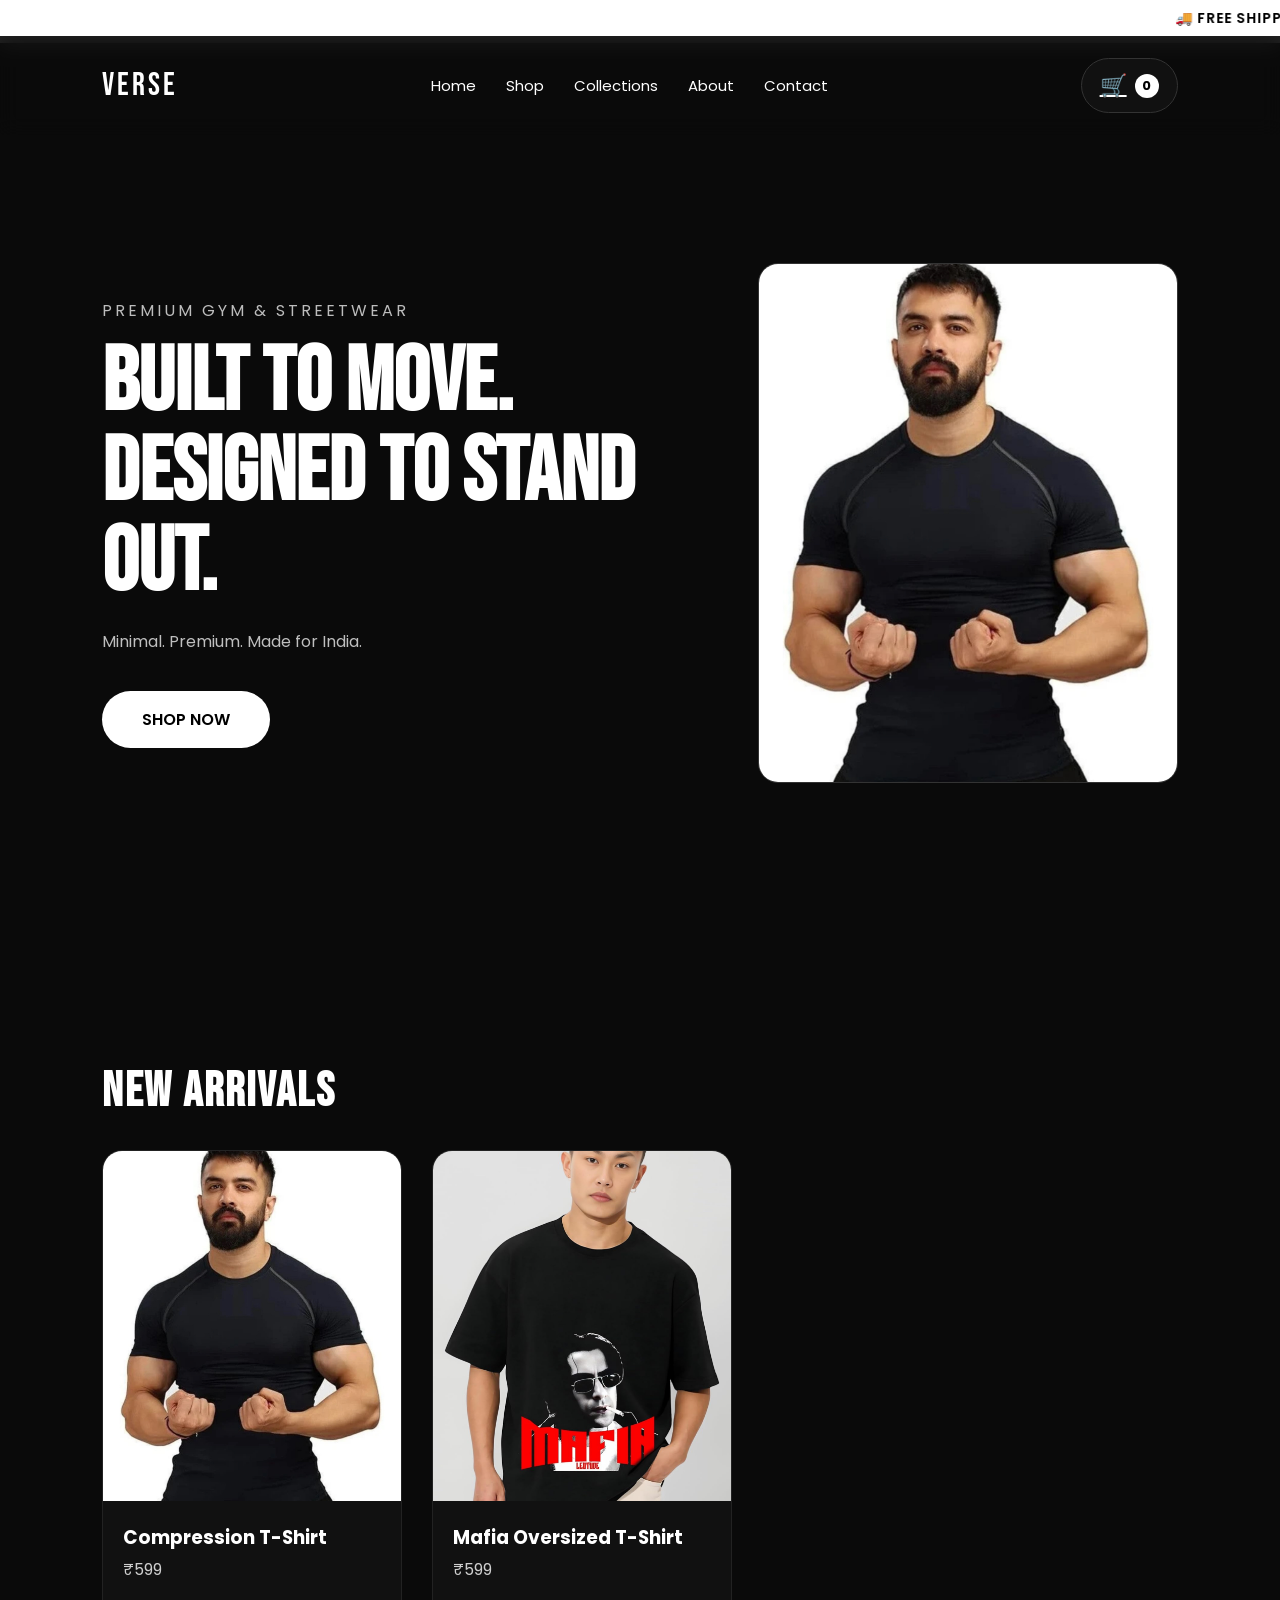
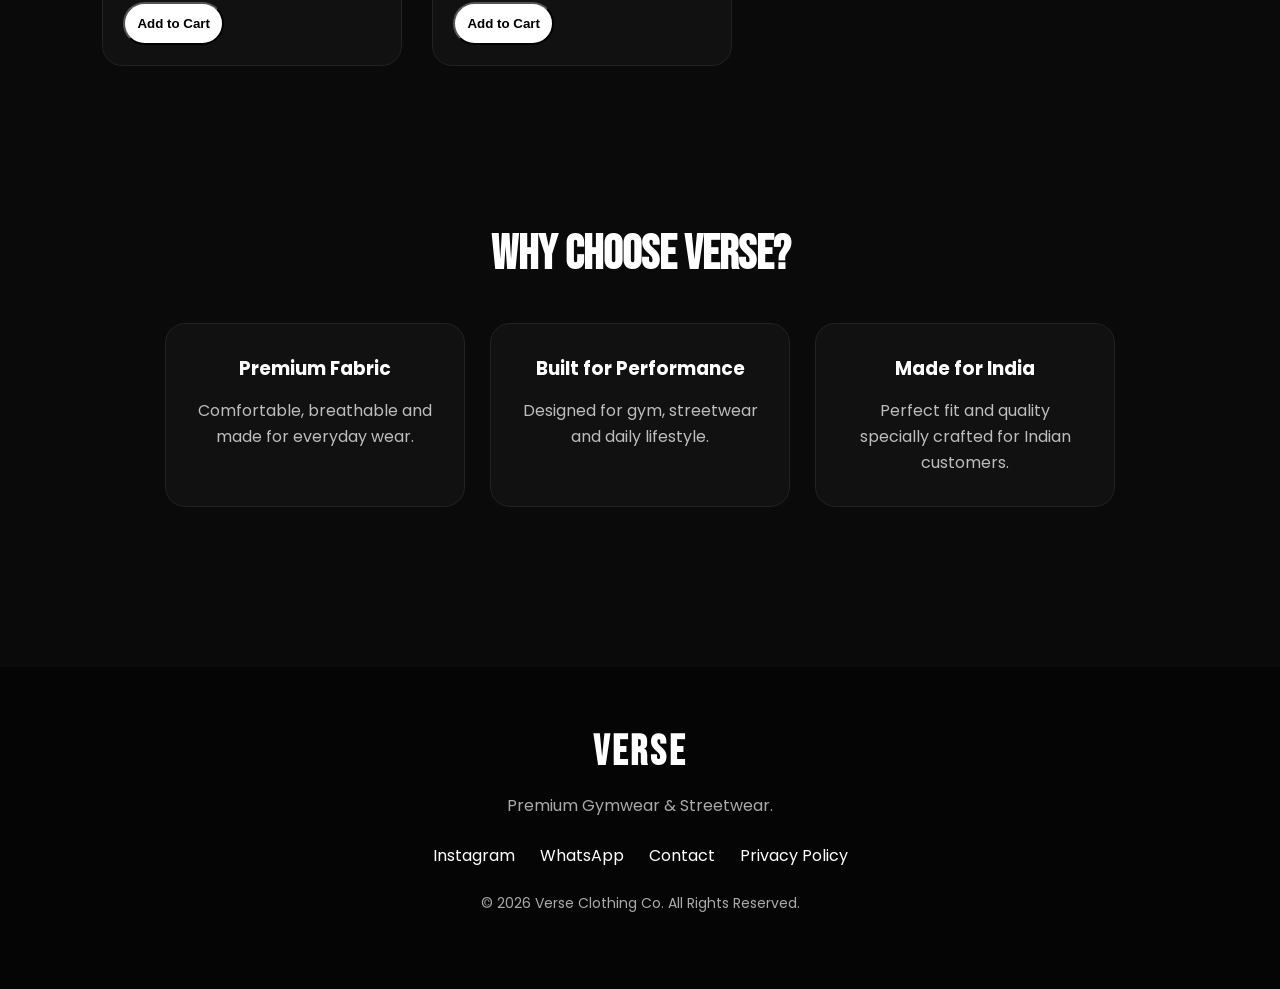
<file: index.html>
<!DOCTYPE html>
<html lang="en">
<head>
    <meta charset="UTF-8">
    <meta name="viewport" content="width=device-width, initial-scale=1.0">
    <title>Verse Clothing Co.</title>

    <link rel="stylesheet" href="css/style.css">

    <link rel="preconnect" href="https://fonts.googleapis.com">
    <link rel="preconnect" href="https://fonts.gstatic.com" crossorigin>
    <link href="https://fonts.googleapis.com/css2?family=Bebas+Neue&family=Poppins:wght@300;400;500;600;700&display=swap" rel="stylesheet">
</head>

<body>
<div class="announcement">
    <marquee>
        🚚 FREE SHIPPING ABOVE ₹999 &nbsp;&nbsp;&nbsp; • &nbsp;&nbsp;&nbsp;
        💪 PREMIUM QUALITY &nbsp;&nbsp;&nbsp; • &nbsp;&nbsp;&nbsp;
        🇮🇳 MADE FOR INDIA &nbsp;&nbsp;&nbsp; • &nbsp;&nbsp;&nbsp;
        🔥 NEW COLLECTION COMING SOON
    </marquee>
</div>
<header class="navbar">

    <div class="logo">
        VERSE
    </div>

    <nav>

        <a href="#">Home</a>

        <a href="#">Shop</a>

        <a href="#">Collections</a>

        <a href="#">About</a>

        <a href="#">Contact</a>

    </nav>
<a href="cart.html" class="cart-icon">
🛒 <span id="cart-count">0</span>
</a>
</header>

<section class="hero">

<div class="left">

<p class="small">
PREMIUM GYM & STREETWEAR
</p>

<h1>

BUILT TO MOVE.

<br>

DESIGNED TO STAND OUT.

</h1>

<p class="desc">

Minimal.
Premium.
Made for India.

</p>

<a href="#" class="btn">

SHOP NOW

</a>

</div>

<div class="right">

<div class="image-box">

    <img src="images/IMG_6040.jpeg" alt="Compression T-Shirt">

</div>

</div>

</section>

<section class="new-arrivals">

    <h2>NEW ARRIVALS</h2>

    <div class="products">

        <div class="card">

            <img src="images/IMG_6040.jpeg" alt="Compression T-Shirt">

            <h3>Compression T-Shirt</h3>

            <p>₹599</p>

            <button class="buy-btn"
            onclick="addToCart('Compression T-Shirt',599)">
                Add to Cart
            </button>

        </div>

        <div class="card">

            <img src="images/IMG_6044.jpeg" alt="Mafia Oversized T-Shirt">

            <h3>Mafia Oversized T-Shirt</h3>

            <p>₹599</p>

            <button class="buy-btn"
            onclick="addToCart('Mafia Oversized T-Shirt',599)">
                Add to Cart
            </button>

        </div>

    </div>

</section>
<!-- Why Choose Verse -->
    <section class="why-verse">

<h2>WHY CHOOSE VERSE?</h2>

<div class="features">

<div class="feature">
<h3>Premium Fabric</h3>
<p>Comfortable, breathable and made for everyday wear.</p>
</div>

<div class="feature">
<h3>Built for Performance</h3>
<p>Designed for gym, streetwear and daily lifestyle.</p>
</div>

<div class="feature">
<h3>Made for India</h3>
<p>Perfect fit and quality specially crafted for Indian customers.</p>
</div>

</div>

</section>
<footer class="footer">

<h2>VERSE</h2>

<p>Premium Gymwear & Streetwear.</p>

<div class="footer-links">

<a href="#">Instagram</a>

<a href="#">WhatsApp</a>

<a href="#">Contact</a>

<a href="#">Privacy Policy</a>

</div>

<p class="copyright">
© 2026 Verse Clothing Co. All Rights Reserved.
</p>

</footer>
    <script src="js/script.js"></script>

</body>

</html>
</file>
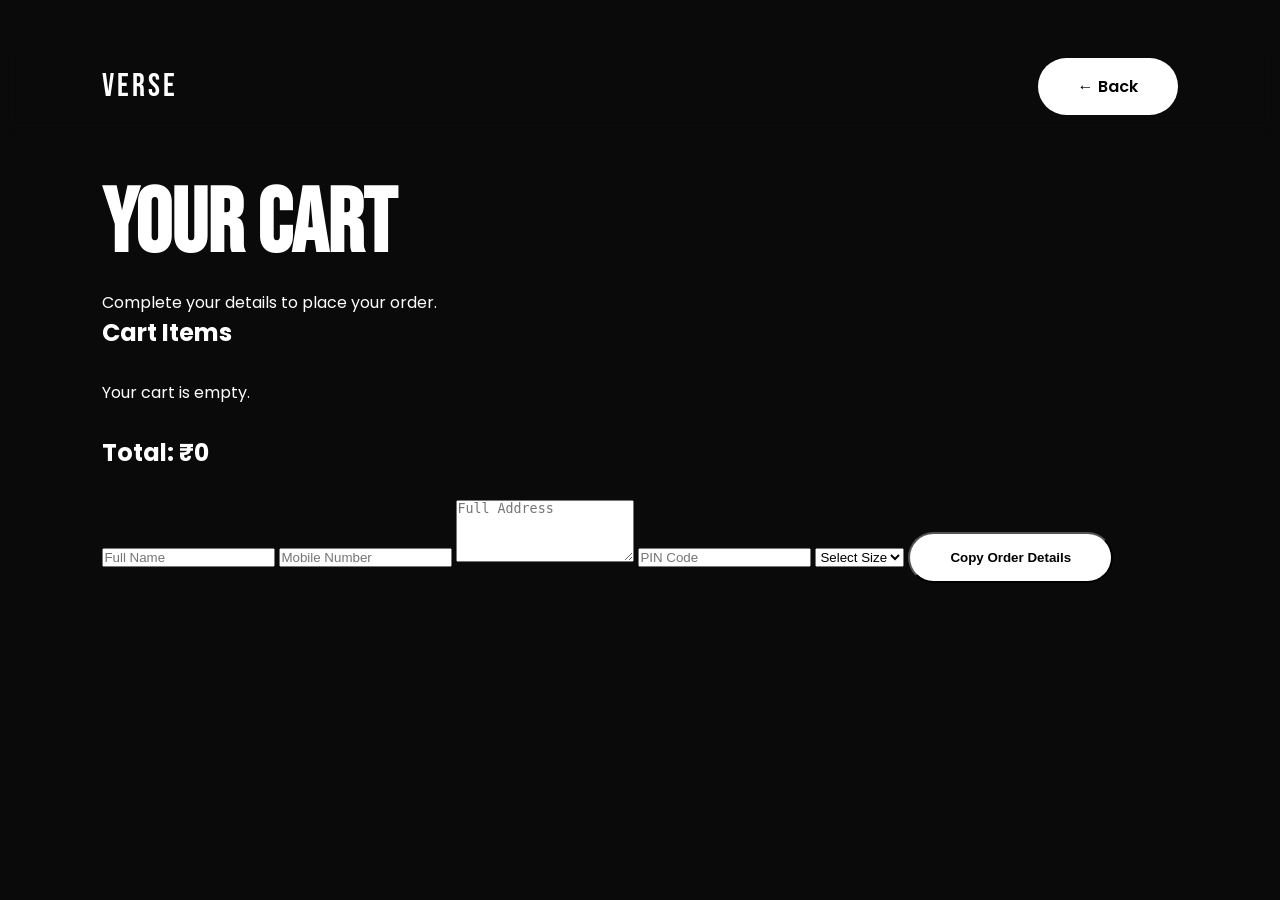
<file: cart.html>
<!DOCTYPE html>
<html lang="en">

<head>
<meta charset="UTF-8">
<meta name="viewport" content="width=device-width, initial-scale=1.0">

<title>Your Cart | Verse Clothing Co.</title>

<link rel="stylesheet" href="css/style.css">

<link rel="preconnect" href="https://fonts.googleapis.com">
<link rel="preconnect" href="https://fonts.gstatic.com" crossorigin>

<link href="https://fonts.googleapis.com/css2?family=Bebas+Neue&family=Poppins:wght@300;400;500;600;700&display=swap" rel="stylesheet">

</head>

<body>

<header class="navbar">

<div class="logo">
VERSE
</div>

<a href="index.html" class="btn">
← Back
</a>

</header>

<section class="cart-page">

<h1>Your Cart</h1>

<p>Complete your details to place your order.</p>
<h2>Cart Items</h2>

<div id="cart-items"></div>

<h3 id="cart-total">Total: ₹0</h3>
  <form class="checkout-form">

<input type="text" placeholder="Full Name" required>

<input type="tel" placeholder="Mobile Number" required>

<textarea placeholder="Full Address" rows="4" required></textarea>

<input type="text" placeholder="PIN Code" required>

<select required>
<option selected disabled>Select Size</option>
<option>S</option>
<option>M</option>
<option>L</option>
<option>XL</option>
<option>XXL</option>
</select>

<button type="button" class="btn">
Copy Order Details
</button>

</form>
</section>

<script src="js/script.js"></script>

</body>

</html>
</file>
<file: css/style.css>
*{
margin:0;
padding:0;
box-sizing:border-box;
}

body{
font-family:'Poppins',sans-serif;
background:#0A0A0A;
color:white;
}

.navbar{
display:flex;
justify-content:space-between;
align-items:center;
padding:22px 8%;
position:fixed;
top:36px;
width:100%;
background:rgba(10,10,10,.9);
backdrop-filter:blur(10px);
z-index:999;
}

.logo{
font-size:32px;
font-family:'Bebas Neue',sans-serif;
letter-spacing:3px;
}

nav{
display:flex;
gap:30px;
}

nav a{
color:white;
text-decoration:none;
font-size:15px;
transition:.3s;
}

nav a:hover{
opacity:.6;
}

.hero{
min-height:100vh;
display:flex;
align-items:center;
justify-content:space-between;
padding:140px 8% 80px;
}

.left{
max-width:550px;
}

.small{
letter-spacing:3px;
color:#bdbdbd;
margin-bottom:15px;
}

h1{
font-family:'Bebas Neue',sans-serif;
font-size:90px;
line-height:90px;
margin-bottom:20px;
}

.desc{
color:#bfbfbf;
line-height:28px;
margin-bottom:35px;
}

.btn{
display:inline-block;
padding:16px 40px;
background:white;
color:black;
text-decoration:none;
font-weight:600;
border-radius:40px;
transition:.3s;
}

.btn:hover{
transform:translateY(-4px);
}

.image-box{
width:420px;
height:520px;
border:1px solid #333;
border-radius:25px;
display:flex;
align-items:center;
justify-content:center;
font-size:24px;
color:#888;
background:#111;
}
.image-box{
    width:420px;
    height:520px;
    border-radius:20px;
    overflow:hidden;
}

.image-box img{
    width:100%;
    height:100%;
    object-fit:cover;
    display:block;
}
.new-arrivals{
    padding:120px 8% 80px;
}

.new-arrivals h2{
    font-family:'Bebas Neue',sans-serif;
    font-size:48px;
    letter-spacing:2px;
    margin-bottom:30px;
}

.products{
    display:flex;
    gap:30px;
    flex-wrap:wrap;
}

.card{
    width:300px;
    background:#111;
    border:1px solid #222;
    border-radius:20px;
    overflow:hidden;
    transition:.3s;
}

.card:hover{
    transform:translateY(-8px);
}

.card img{
    width:100%;
    height:350px;
    object-fit:cover;
}

.card h3{
    padding:15px 20px 5px;
}

.card p{
    padding:0 20px;
    color:#cfcfcf;
}

.buy-btn{
    display:block;
    margin:20px;
    padding:12px;
    text-align:center;
    background:white;
    color:black;
    text-decoration:none;
    border-radius:30px;
    font-weight:600;
}
.why-verse{
    padding:80px 8%;
    text-align:center;
}

.why-verse h2{
    font-family:'Bebas Neue',sans-serif;
    font-size:48px;
    margin-bottom:40px;
}

.features{
    display:flex;
    justify-content:center;
    gap:25px;
    flex-wrap:wrap;
}

.feature{
    width:300px;
    background:#111;
    border:1px solid #222;
    border-radius:20px;
    padding:30px;
    transition:.3s;
}

.feature:hover{
    transform:translateY(-8px);
    border-color:white;
}

.feature h3{
    margin-bottom:15px;
}

.feature p{
    color:#bdbdbd;
    line-height:26px;
}
.footer{
    padding:60px 8%;
    text-align:center;
    background:#050505;
    margin-top:80px;
}

.footer h2{
    font-family:'Bebas Neue',sans-serif;
    font-size:42px;
    letter-spacing:3px;
}

.footer p{
    color:#aaa;
    margin:15px 0;
}

.footer-links{
    display:flex;
    justify-content:center;
    gap:25px;
    flex-wrap:wrap;
    margin:25px 0;
}

.footer-links a{
    color:white;
    text-decoration:none;
}

.footer-links a:hover{
    opacity:.7;
}

.copyright{
    font-size:14px;
    color:#666;
}
.announcement{
    background:#ffffff;
    color:#000;
    padding:8px 0;
    font-size:14px;
    font-weight:600;
}

.announcement marquee{
    letter-spacing:1px;
}
.cart-icon{
    display:flex;
    align-items:center;
    gap:8px;
    font-size:22px;
    cursor:pointer;
    color:white;
    background:#111;
    padding:10px 18px;
    border:1px solid #333;
    border-radius:50px;
    transition:0.3s;
}

.cart-icon:hover{
    background:white;
    color:black;
}

#cart-count{
    background:white;
    color:black;
    width:24px;
    height:24px;
    border-radius:50%;
    display:flex;
    align-items:center;
    justify-content:center;
    font-size:13px;
    font-weight:bold;
}
.cart-page{
    padding:180px 8% 80px;
}
@media (max-width:768px){

.navbar{
    padding:15px 5%;
}

nav{
    display:none;
}

.hero{
    flex-direction:column;
    text-align:center;
    padding:140px 5% 60px;
}

.left{
    max-width:100%;
}

h1{
    font-size:58px;
    line-height:58px;
}

.image-box{
    width:100%;
    max-width:320px;
    height:auto;
    margin-top:40px;
}

.image-box img{
    width:100%;
    height:auto;
}

.products{
    justify-content:center;
}

.card{
    width:100%;
    max-width:340px;
}

.cart-page{
    padding:150px 5% 80px;
}

}
#cart-items{
    margin:30px 0;
}

#cart-total{
    margin-bottom:30px;
    font-size:24px;
}
</file>
